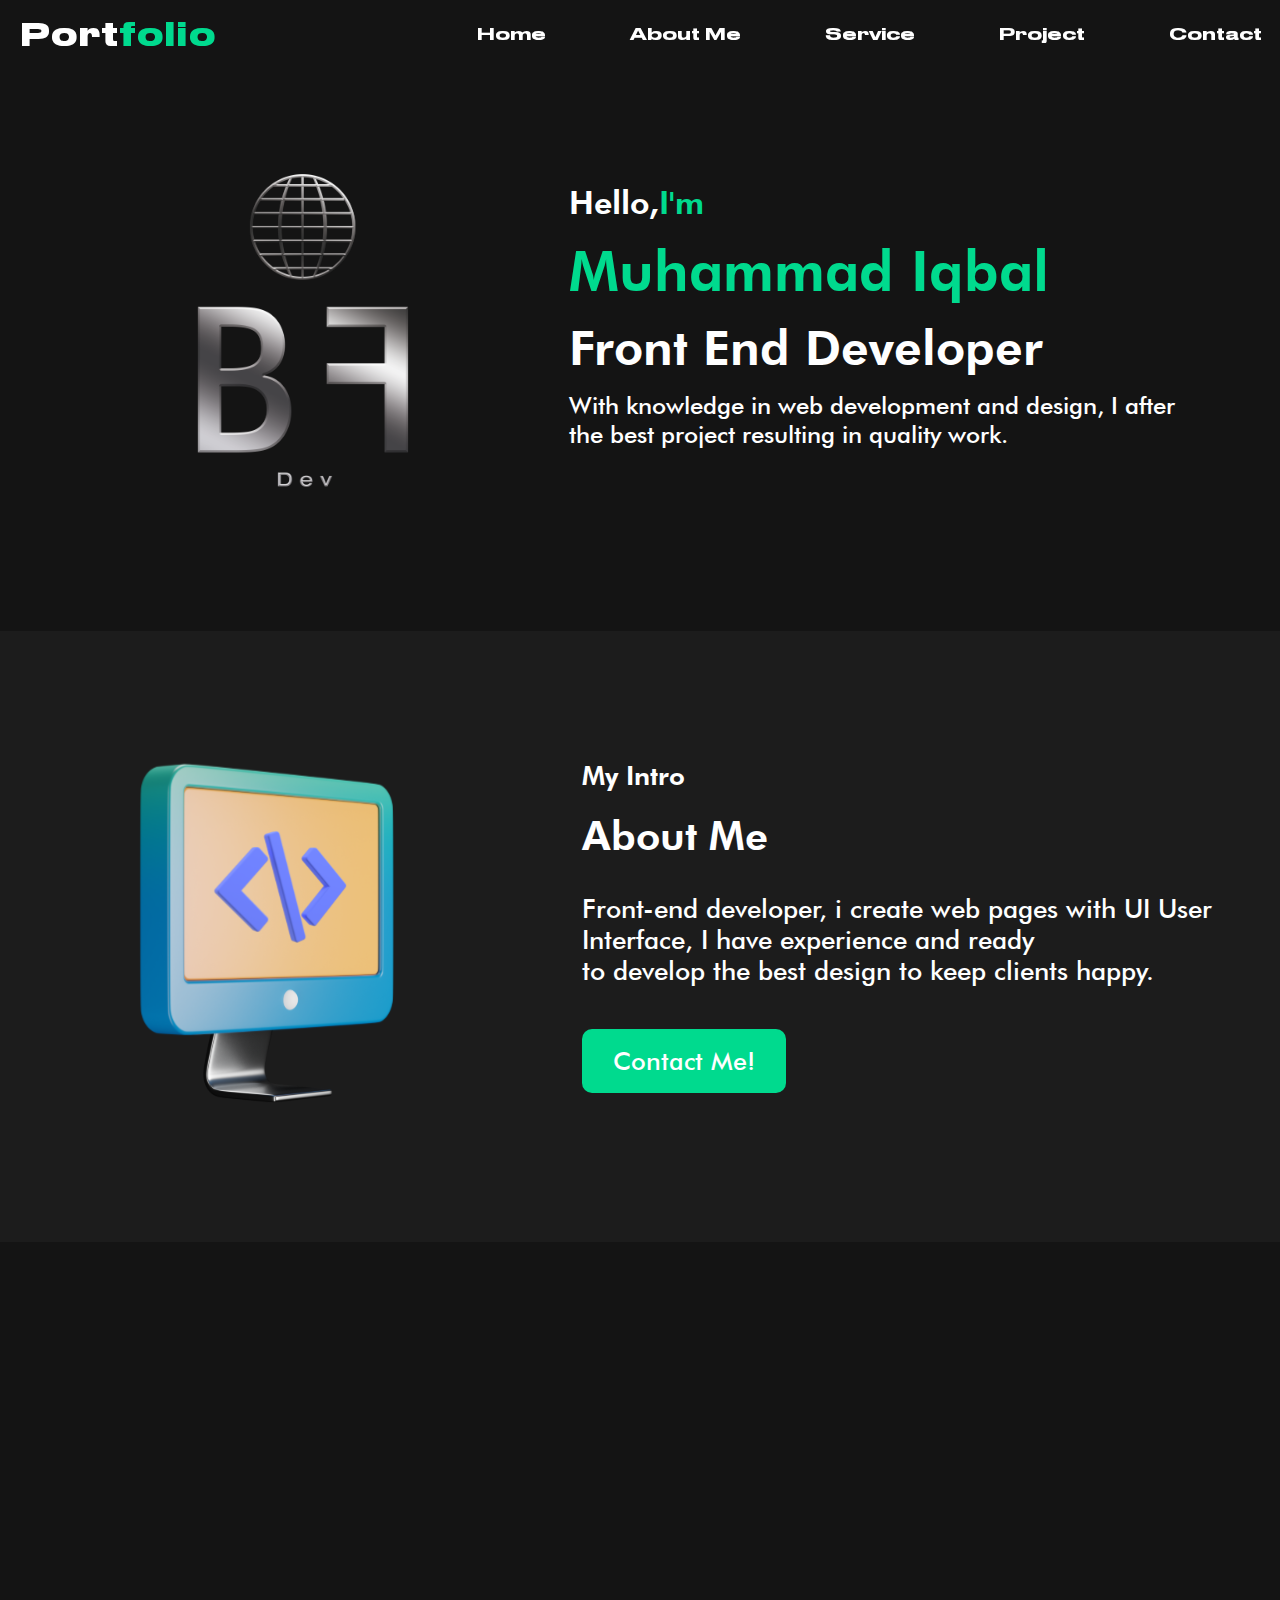
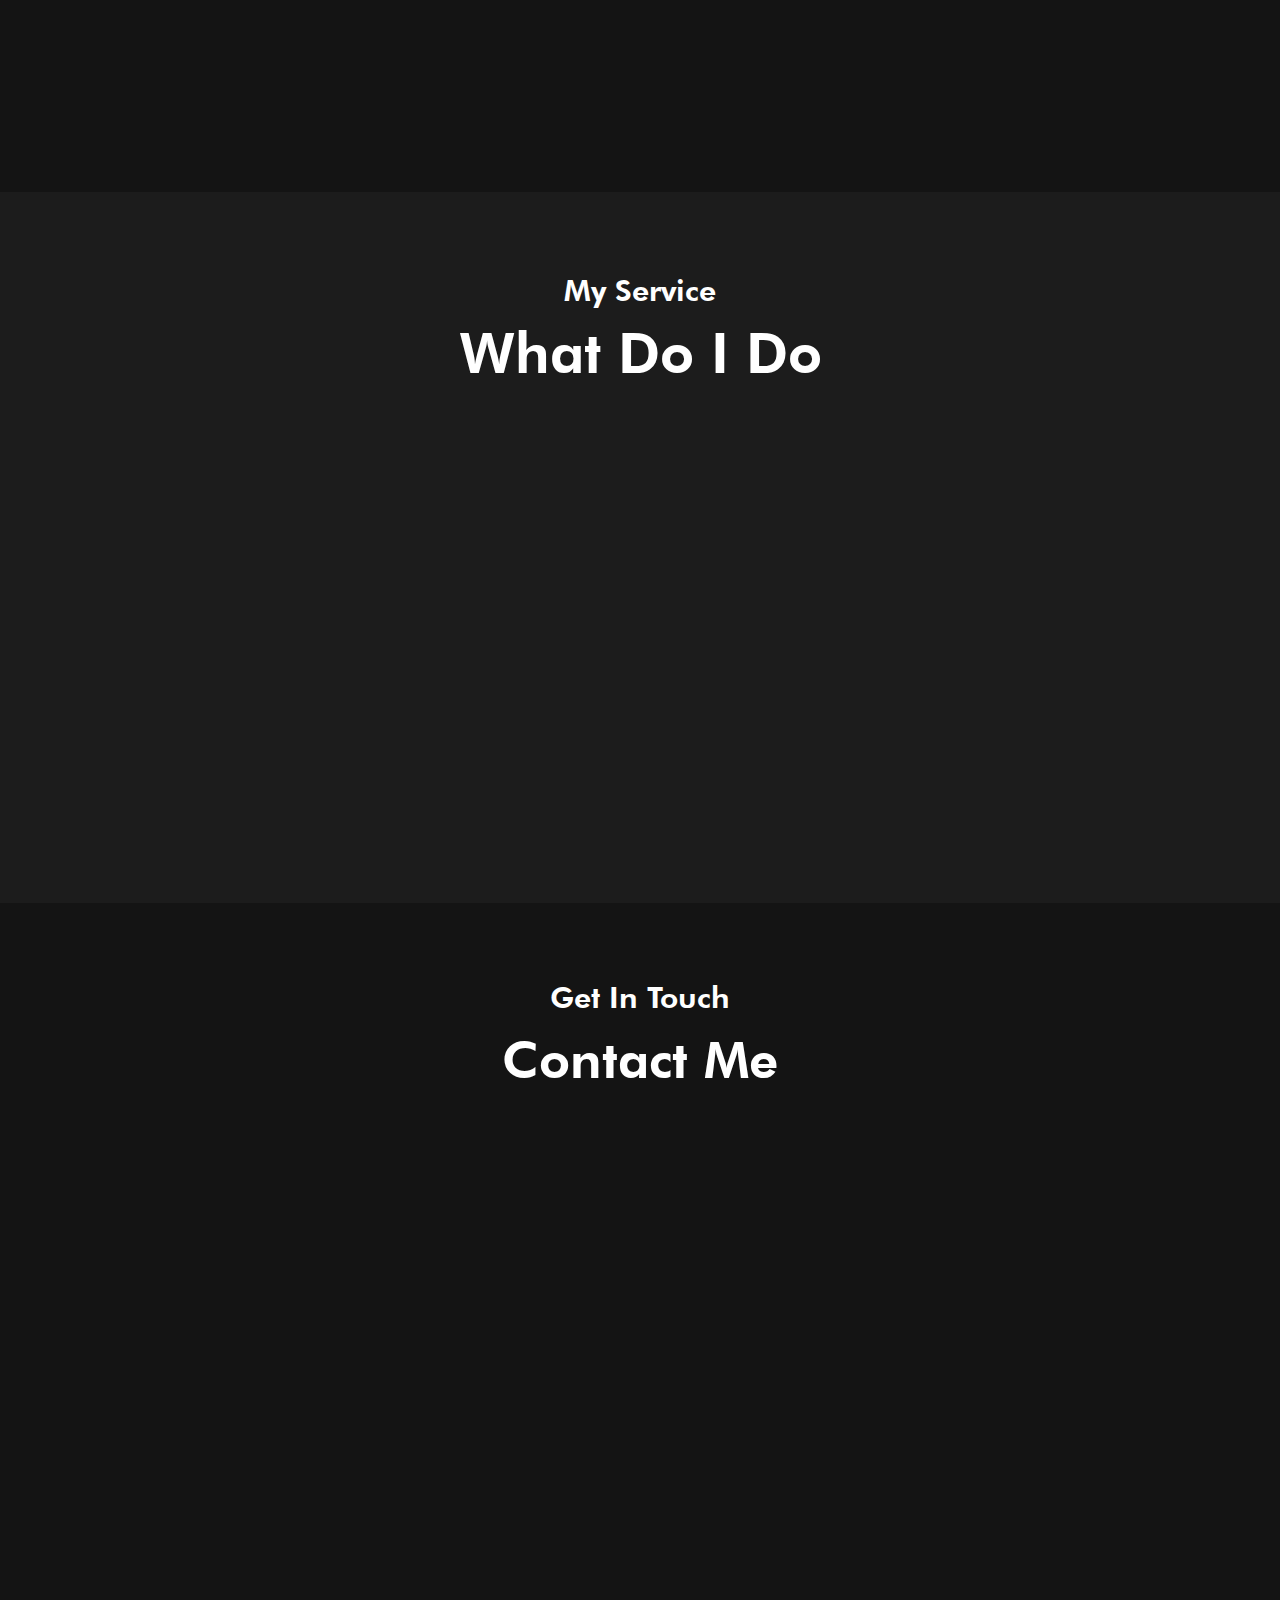
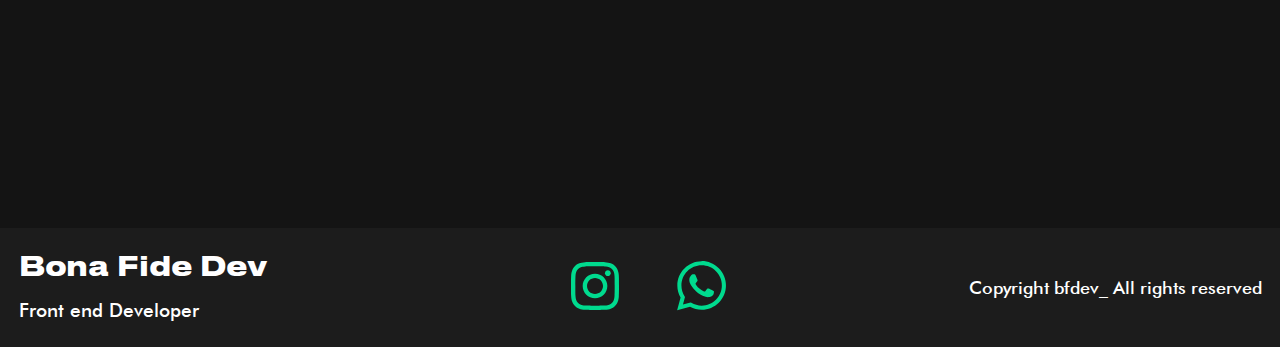
<file: index.html>
<!DOCTYPE html>
<html lang="en">
<head>
    <meta charset="UTF-8">
    <meta name="viewport" content="width=device-width, initial-scale=1.0">
    <title>Portfolio</title>
    <link rel="stylesheet" href="./Css/style.css">
</head>
<body>

    <!-- Start Header -->

    <section class="header">

        <header>

            <div class="backround-nav">
                

                <div class="wrapper tersembunyi">

                    <div class="navbar">

                        <div class="logo">Port<a style="pointer-events: none;">folio</a></div>

                        <ul>

                            <li>

                                <a href="#Home">Home</a>

                            </li>

                            <li>

                                <a href="#About">About Me</a>

                            </li>

                            <li>

                                <a href="#Service">Service</a>

                            </li>

                            
                            <li>
                                
                                <a href="./Project/GhifarDevProject.html">Project</a>

                            </li>

                            <li>

                                <a href="#Contact">Contact</a>

                            </li>

                        </ul>

                    </div>

                            <!-- Start of mobile Nav -->

                    <nav class="mobile-nav">
                        <div class="logo" style="display: none;">Portfolio</div>
                        <div class="menu-icon">
                            <img src="IMG/Hamburger-menu-white.svg" alt="">
                        </div>
                    </nav>

                    <div class="mobile-menu-container">
                        <div class="close-icon">
                            <img src="./IMG/close icon.svg" alt="">
                        </div>
                        <ul>

                            <li>
                                <a href="#Home">Home</a>
                            </li>

                            <li>
                                <a href="#About">About Me</a>
                            </li>

                            <li>
                                <a href="#Service">Service</a>
                            </li>

                            <li>
                                <a href="#Contact">Contact</a>
                            </li>
                            
                            <li>
                                <a href="./Project/GhifarDevProject.html">Project</a>
                            </li>

                    </ul>
                    </div>

                    <!-- End of mobile Nav -->

                </div>

            </div>

        </header>

    </section>

    <!-- End Header -->

    <!-- Hero Section Start -->

    <section class="hero">

        <div class="backround-hero" id="Home">

            <div class="wrapper">

                <div class="hero-left hidden">

                    <img src="IMG/Logo - Webdev@2x.png" alt="">

                </div>

                <div class="hero-right hidden">

                    <P class="upper">Hello,<a href="">I'm</a></P>

                    <h1>Muhammad Iqbal</h1>

                    <h2>Front End Developer</h2>

                    <p class="lower">With knowledge in web development and design, I after <br> the best project resulting in quality work.</p>
                    <a href="" class="btn1">Let's Talk</a>

                </div>

            </div>

        </div>

    </section>    
    <!-- Hero section End -->


    <!-- About Me Upper start -->

    <section class="about">

        <div class="backround-about-upper" id="About">

            <div class="wrapper">

                <div class="about-left-upper hidden">

                    <img src="./IMG/computer-dynamic-color.svg" alt="">

                </div>

                <div class="about-right-upper hidden">

                    <P class="upper">My Intro</P>

                    <h2>About Me</h2>

                    <p class="lower">Front-end developer, i create web pages with UI User <br> Interface, I have experience and ready <br> to develop the best design to keep clients happy.</p>

                    <a href="#Contact" class="btn2">Contact Me!</a>

                </div>

            </div>

        </div>

        <!-- About Me Upper End -->


        <!-- About Me Lower Start -->

        <div class="backround-about-lower">

            <div class="wrapper">

                <div class="about-left-lower hidden">

                    <p class="upper">Favourite <a href="">Skills</a></p>

                    <h2>My Skills</h2>

                    <p class="lower">See fully what skills i have and perform, to <br> develop the projects for you.</p>

                    <a href="" class="btn2">See Projects!</a>

                </div>


                <div class="about-right-lower hidden">

                    <h2 class="upper">01. <a>HTML&CSS</a></h2>

                    <h2>02. <a>JavaScript</a></h2>

                    <h2>03. <a>Bootstrap</a></h2>

                    <h2>04. <a>Tailwind CSS</a></h2>

                </div>

                <div class="about-right-lower-right hidden">

                    <h2>05. <a>Figma</a></h2>

                </div>

            </div>

        </div>
        
    </section>

    <!-- About me lower end -->


    <!-- Service section start -->

    <section class="service" id="Service">

        <div class="backround-service">

            <div class="wrapper">
                    
                <p class="upper">My Service</p>

                <p class="lower">What Do I Do</p>

                    <div class="card">

                        <div class="left hidden">

                            <img src="./IMG/card-icon-left.svg" alt="">

                            <h2>Web Developer</h2>

                            <p>Development of custom web</p>
                            <P>pages. Using current technologies</P>
                            <p>and liblaries of the labor field.</p>

                        </div>

                        <div class="center hidden">

                            <img src="./IMG/card-icon-center.svg" alt="">

                            <h2>UI Designer</h2>

                            <p>I offer design of web interfaces and</p>
                            <p>mobile applications, design mode</p>
                            <p>in figma.</p>

                        </div>

                        <div class="right hidden">

                            <img src="./IMG/card-icon-right.svg" alt="">

                            <h2>Graphic Design</h2>

                            <p>I make designs at the client's</p>
                            <p>request, banner design, posters,</p>
                            <p>digital designs among others.</p>

                        </div>

                    </div>


            </div>

        </div>

    </section>


    <!-- Projects section start -->

    <section class="project">

        <div class="backround-project">

            <div class="wrapper">
        
                <p>My   <a>Jobs</a> </p>
        
                <h1>Recent Projects</h1>
    
        
        
            </div>
        
        </div>

    </section>

    <!-- Projects section end -->


    <!-- Contact section start -->

    <section class="contact">

        <div class="backround-contact" id="Contact">

            <div class="wrapper">

                <h3>Get In Touch</h3>

                <h2>Contact Me</h2>

                <form action="https://formspree.io/f/xpzgqbrw" method="POST" id="contact-form">

                    <div class="input hidden">

                        <div class="left">

                            <input type="name" name="name" class="name" placeholder="Enter your name">

                        </div>
                        
                        <div class="right">

                            <input type="email" name="email" class="email" placeholder="Enter your email">

                        </div>

                    </div>

                    
                    <div class="message hidden">

                        <textarea name="message" cols="30" rows="10" class="message-down" placeholder="Enter your message"></textarea>

                        <button id="Submit" class="btn4" type="submit">Send Message</button>

                    </div>

                </form>

            </div>

        </div>

    </section>

        <!-- End Contact section -->


        <!-- Start Footer Section -->

        <footer>

            <div class="backround-footer">

                <div class="wrapper">

                    <div class="footer-left">

                        <h1>Bona Fide Dev</h1>

                        <p>Front end Developer</p>

                    </div>

                    <div class="footer-center">

                        <a href="https://www.instagram.com/bfdev_/"><img src="./IMG/Instagram_black.svg" alt="" class="instagram"></a>

                        <a href="https://wa.me/6285795635990"><img src="./IMG/whatsapp.svg" alt="" class="youtube"></a>

                    </div>

                    <div class="footer-right">

                        <p>Copyright bfdev_ All rights reserved</p>

                    </div>

                </div>

            </div>

        </div>

    </footer>

    <!-- End Footer Section -->
    
    <script src="./JavaScript/script.js"></script>

</body>

</html>
</file>
<file: Css/style.css>
/* Font face */

@font-face {
    font-family: 'Druk Text Wide';
    src: url('../Font/DrukTextWide-Bold.woff2') format('woff2'),
        url('../Font/DrukTextWide-Bold.woff') format('woff');
    font-weight: 500;
    font-style: normal;
    font-display: swap;
}

@font-face {
    font-family: 'Druk Wide';
    src: url('../Font/DrukWide-Medium.woff2') format('woff2'),
        url('../Font/DrukWide-Medium.woff') format('woff');
    font-weight: bold;
    font-style: normal;
    font-display: swap;
}

@font-face {
    font-family: 'Futura Hv';
    src: url('../Font/FuturaBT-Heavy.woff2') format('woff2'),
        url('../Font/FuturaBT-Heavy.woff') format('woff');
    font-weight: 900;
    font-style: normal;
    font-display: swap;
}

@font-face {
    font-family: 'Futura Md';
    src: url('../Font/FuturaBT-Medium.woff2') format('woff2'),
        url('../Font/FuturaBT-Medium.woff') format('woff');
    font-weight: 500;
    font-style: normal;
    font-display: swap;
}

/* ------------------------------------------------------------------- */


/* Backround Color */

:root {
    --backround-hero: #141414;
    --backround-about-upper: #1C1C1C;
    --backround-about-lower: #1C1C1C;
    --backround-service: #1C1C1C;
    --backround-project: #1C1C1C;
    --backround-contact: #141414;
    --backround-footer: #000000;
    --backround-button: #00da8e;
    --backround-footer: #141414;
}

/* ------------------------------------------------------------------- */

*,
*::after,
*::before {
    box-sizing: border-box;
}

body {
    margin: 0;
    padding: 0;
}

html {
    scroll-behavior: smooth;
}

/* Button */

.btn1, .btn2, .btn3, .btn4 {
    font-family: 'Futura Md';
    font-size: 25px;    
    text-decoration: none;
    color: white;
    background: var(--backround-button);
    border-radius: 10px;
    padding: 17px 31px;
    border: none;
}


/* Header-Nav start */


nav.mobile-nav,
.mobile-menu-container {
  display: none;

}


header .backround-nav {
    background: transparent;
    backdrop-filter: blur(10px);
    width: 100%;
    height: 74px;
    position: fixed;
    z-index: 1000;
}

header .wrapper {
    max-width: 1243px;
    margin: auto;
}

header .navbar {
    display: flex;
    justify-content: space-between;
    align-items: center;
    position: fixed;
    width: 1243px;
    top: 10px;
    z-index: 1000;
}

header .wrapper.tersembunyi {
    opacity: 0;
    transform: translateY(-5%);
    transition: all 500ms ease;
}

header .wrapper.show {
    opacity: 1;
    transform: translateY(0%);
}

header .logo {
    font-family: 'Druk Text Wide';
    font-size: 20px;
    color: white;
    font-size: clamp(1rem, 8vw , 2rem);
}

header .logo a {
    color: var(--backround-button);
}

header li{
    display: inline-block;
    margin-left: 80px;
    font-family: 'Druk Wide';
    font-size: clamp(0.5rem, 8vw , 1rem);
}

header a {
    color: white;
    text-decoration: none;
}

/* Header-Nav End */

/* Hero Section Start */

.backround-hero {
    background: var(--backround-hero);
    width: 100%;
    min-height: 631px;
}

.hero .wrapper {
    max-width: 1070px;
    margin: auto;
    display: flex;
    justify-content: space-between;
    align-items: center;
    font-family: 'Futura Hv';
}

.hero .hero-left.hidden img{
    width: 400px;
    height: 500px;
    margin-top: 80px;
    border-radius: 10px;
    object-fit: cover;
    opacity: 0;
    transform: translateX(-5%);
    transition: all 500ms;
}

.hero .hero-left.show img {
    opacity: 1;
    transform: translateX(0%);
}

.hero .hero-right.hidden {
    margin-top: 50px;
    opacity: 0;
    transform: translateX(5%);
    transition: all 500ms ease;
}

.hero .hero-right.show{
    opacity: 1;
    transform: translateX(0%);
}

.hero p.upper {
    font-size: clamp(1rem, 8vw , 2rem);
    color: white;
    margin-bottom: 15px;
}

.hero p.upper a {
    color: var(--backround-button);
    text-decoration: none;
    pointer-events: none;
}

.hero h1 {
    color: var(--backround-button);
    font-size: clamp(1rem, 8vw , 3.5rem);
    margin-top: 0px;
    margin-bottom: 15px;
    text-align: left;
}

.hero h2 {
    color: white;
    font-size: clamp(1rem, 8vw , 3rem);
    margin-top: 0px;
    margin-bottom: 15px;
}

.hero p.lower {
    color: white;
    font-family: 'Futura Md';
    margin-top: 0px;
    margin-bottom: 35px;
    text-align: left;
    font-size: clamp(1rem, 8vw , 1.5rem);;
}

.hero a.btn1 {
    margin-top: 0px;
    display: inline-block;
    margin-top: 15px;
    display: none;
}

/* Hero Section End */


/* About Section Upper Start */

section.about {
    color: white;
}

.about .backround-about-upper {
    background: var(--backround-about-upper);
    width: 100%;
    min-height: 611px;
}

.about .wrapper {
    max-width: 1143px;
    margin: auto;
    display: flex;
    justify-content: space-between;
    align-items: center;
    font-family: 'Futura Hv';
}

.about .about-left-upper.hidden img {
    width: 400px;
    height: 500px;
    border-radius: 10px;
    margin: 50px 0px 20px 0px;
    opacity: 0;
    transform: translateX(-5%);
    transition: all 500ms;
}

.about .about-left-upper.show img {
    opacity: 1;
    transform: translateX(0%);
}

.about .about-right-upper.hidden {
    opacity: 0;
    transform: translateX(5%);
    transition: all 500ms ease;
}

.about .about-right-upper.show {
    opacity: 1;
    transform: translateX(0%);
}

.about .about-right-upper.hidden p.upper {
    margin-right: 0px;
    margin-top: 0px;
    font-size: clamp(1rem, 8vw , 1.6rem);
    margin-bottom: 15px;
}

.about .about-right-upper.hidden h2 {
    font-size: clamp(1rem, 8vw , 2.5rem);;
    margin-top: 20px
}

.about .about-right-upper.hidden p.lower {
    font-family: 'Futura Md';
    font-size: clamp(1rem, 8vw , 1.6rem);
    margin-top: 0px;
    margin-bottom: 60px;
    text-align: left;
}

.about a {
    margin-top: 100px;
}

/* About Section Upper end */

/* About Lower Section start */

.about .backround-about-lower {
    background-color: var(--backround-hero);
    width: 100%;
    min-height: 550px;
}

.about .about-right-lower,.about-left-lower,.about-right-lower-right.hidden {
    color: white;
    margin-top: 120px;
}

.about .about-left-lower.hidden {
    max-width: 500px;
    opacity: 0;
    transform: translateY(10%);
    transition: all 500ms ease;
}

.about .about-left-lower.show {
    opacity: 1;
    transform: translateX(0%);
}

.about .about-left-lower p.upper {
    margin-top: 0px;
    margin-bottom: 25px;
    font-size: clamp(0.5rem, 8vw , 1.2rem);
}

.about .about-left-lower p a {
    color: var(--backround-button);
    text-decoration: none;
    pointer-events: none;
}

.about .about-left-lower .btn2 {
    display: none;
}

.about .about-left-lower h2 {
    font-size: clamp(1rem, 8vw , 2.5rem);;
    margin-top: 0px;
    margin-bottom: 25px;
}

.about .about-left-lower p.lower {
    font-family: 'Futura Md';
    font-size: clamp(1rem, 8vw , 1.6rem);
    margin-top: 0px;
    text-align: left;
}

.about .about-right-lower.hidden {
    font-size: clamp(1rem, 8vw , 1.6rem);
    max-width: 650px;
    opacity: 0;
    transform: translateY(10%);
    transition: all 500ms ease;
}

.about .about-right-lower.show {
    opacity: 1;
    transform: translateX(0%);
}

.about .about-right-lower h2.upper {
    margin-top: 0px;
}

.about .about-right-lower h2 {
    margin-top: 40px;
    margin-bottom: 0px;
    font-size: clamp(1rem, 8vw , 1.9rem);
    color: var(--backround-button);
}

.about .about-right-lower h2 a{
    color: white;
}

.about .about-right-lower-right.hidden{
    margin-top: -120px;
    opacity: 0;
    transform: translateY(10%);
    transition: all 500ms ease;
}

.about .about-right-lower-right.show {
    opacity: 1;
    transform: translateY(0%);
}

.about .about-right-lower-right h2{
    font-size: clamp(1rem, 8vw , 1.9rem);
    color: var(--backround-button);
}

.about .about-right-lower-right h2 a{
    color: white;
}

/* About Lower end */

/* Service Start */

section.service {
    color: white;
}

.service .backround-service {
    background: var(--backround-service);
    width: 100%;
    min-height: 711px;
    display:flex;
}


.service .wrapper {
    width: 1243px;
    margin: auto;
    margin-top: 50px;
    font-family: 'Futura Hv';
}

.service .upper,.lower {
    text-align: center;
    font-size: clamp(1rem, 8vw , 1.9rem);
    margin-top: 0px;
}

.service .lower {
    text-align: center;
    font-size: clamp(1rem, 8vw , 3.5rem);
}

.service .upper {
    margin-top: 30px;
    margin-bottom: 11px;
}

.service .lower {
    margin-bottom: 40px;
}

.service .card {
    display: flex;
    justify-content: space-between;
    align-items: center;
    color: white;
}

.service img {
    margin-top: 151px;
    width: 50px;
    height: 50px;
}

.service .card h2{
    font-size: clamp(1rem, 8vw , 1.9rem);;
    margin-bottom: 28px;
}

.service .card p {
    font-family: 'Futura Md';
    font-size: clamp(0.5rem, 8vw , 1rem);;
    margin-top: 0px;
    margin-bottom: 10px;
}

/* Service card animation */

.service .card .left.hidden {
    background: black;
    width: min(394px, 33%);
    height: 452px;
    text-align: center;
    border-radius: 10px;
    opacity: 0;
    transform: translateX(-5%);
    transition: all 500ms ease;
}

.service .card .left.show {
    opacity: 1;
    transform: translateX(0%);
}

.service .card .center.hidden {
    background: black;
    width: 394px;
    height: 452px;
    text-align: center;
    border-radius: 10px;
    opacity: 0;
    transform: translate(-5%);
    transition: all 500ms ease;
    transition-delay: 100ms;
}

.service .card .center.show {
    opacity: 1;
    transform: translateX(0);
}

.service .card .right.hidden {
    background: black;
    width: min(394px, 33%);
    height: 452px;
    text-align: center;
    border-radius: 10px;
    opacity: 0;
    transform: translate(-5%);
    transition: all 500ms ease;
    transition-delay: 200ms;
}

.service .card .right.show {
    opacity: 1;
    transform: translateX(0);
}

/* Service card animation */

/* Service end */


section.project {
    display: none;
}

.project .backround-project {
    background: var(--backround-service);
    width: 100%;
    height: 711px;
    display: flex;
}

/* My jobs End */

section.contact {
    color: white;
}

.contact{
    font-family: 'Futura Hv';
    color: black;
}

.contact .backround-contact {
    background: var(--backround-contact);
    width: 100%;
    height: 925px;
    display: flex;
}

.contact .wrapper {
    max-width: 922px;
    margin: auto;
    margin-top: 76px;
}

.contact .wrapper h3 {
    margin-top: 0px;
    margin-bottom: 14px;
    text-align: center;
    font-size: clamp(1rem, 8vw , 1.9rem);;
}

.contact .wrapper h2 {
    margin-top: 0px;
    margin-bottom: 39px;
    font-size: clamp(1rem, 8vw , 3.2rem);
    text-align: center;
}

.contact .input {
    display: flex;
    justify-content: space-between;
    align-items: center;
    font-family: 'Futura Md';
}

.contact input::placeholder {
    font-family: 'Futura Md';
    color: white;
}


.contact .message textarea::placeholder {
    font-family: 'Futura Md';
    color: white;
}

.contact .input.hidden {
    opacity: 0;
    transition: all 1s ease;
}

.contact .input.show {
    opacity: 1;
}


.contact .left .name {
    width: 440px;
    height: 52px;
    border-radius: 10px;
    background: #000000;
    outline: none;
    padding: 14px 22px;
    color: white;
    font-size: 20px;
}

.contact .right .email {
    padding: 14px 22px;
    width: 440px;
    height: 52px;
    border-radius: 10px;
    background: #000000;
    outline: none;
    color: white;
    font-size: 20px;
}


.contact .message.hidden {
    text-align: center;
    opacity: 0;
    transition: all 1s ease;
    transition-delay: 100ms;
}

.contact .message.show {
    opacity: 1;
}

.contact .message .message-down {
    padding: 14px 22px;
    width: 922px;
    margin-top: 35px;
    height: 411px;
    border-radius: 10px;
    background: #000000;
    outline: none;
    font-family: 'Futura Md';
    color: white;
    font-size: clamp(1rem, 8vw , 1.2rem);;
    resize: none;
}

.contact .btn4 {
    display: inline-block;
    margin-top: 30px;
}

/* Contact End */


/* Footer Start */

footer {
    color: white;
}

footer .backround-footer {
    background: var(--backround-service);
    display: flex;
}

footer .wrapper {
    width: 1243px;
    display: flex;
    justify-content: space-between;
    align-items: center;
    margin: auto;
}

footer .footer-left h1{
    font-family: 'Druk Text Wide';
    font-size: clamp(1rem, 8vw , 1.6rem);;
    margin-top: 25px;
    margin-bottom: 15px;
}

footer .footer-left p{
    font-family: 'Futura Md';
    font-size: clamp(1rem, 8vw , 1.2rem);;
    margin-top: 0px;
    margin-bottom: 25px;
}

footer .footer-center {
    margin-left: 70px;
    display: flex;
    justify-content: center;
    align-items: center;
    gap: 50px;
}

footer .footer-center .youtube{
    width: 65px;
    height: 65px;
}

footer .footer-right {
    font-family: 'Futura Md';
    font-size: clamp(0.5rem, 8vw , 1.1rem);
}

/* Footer End */


/* Media Query */

@media all and (max-width : 1100px){

    /* Button Start */

    .btn1,.btn2,.btn3,.btn4 {
        font-size: 15px;
    }

    /* Button End */

    /* Header/Navbar Start */

    header nav.mobile-nav {
        position: relative;
        display: block;
      }
    
      header .mobile-nav .menu-icon img {
        position: relative;
        float: right;
        margin: 28px 30px;
        z-index: 1000;
      }
    
      header nav::after {
        content: "";
        position: absolute;
        left: 400px;
        bottom: -10px;
        top: -20px;
        right: -100px;
        background-color: var(--backround-header);
        z-index: -100;
      }
    
      header .mobile-menu-container {
        display: flex;
        position: fixed;
        height: 100vh;
        width: 100%;
        left: 100%;
        background-color: var(--backround-footer);
        z-index: 2000;
        transition: 500ms ease;
      }
    
      header .mobile-menu-container.active {
        left: 55%;
      }
    
      header .mobile-menu-container .close-icon {
        position: fixed;
        top: 28px;
        right: 35px;
        opacity: 0;
        pointer-events: none;
        transition: 500ms ease;
      }
    
      header .mobile-menu-container.active .close-icon {
        opacity: 1;
        pointer-events: auto;
      }
    
      header .mobile-menu-container ul {
        list-style: none;
        padding: 0;
        margin-top: 50px;
      }
    
      header .mobile-menu-container ul li {
        margin: 35px 0px;
        padding: 0px 190px;
        display: block;;
        text-align: center;
      }
    
      header .mobile-menu-container ul li a {
        color: white;
      }
      

    header .navbar {
        padding: 0px 20px;
        margin: 0px;
    }

    header .navbar ul li {
        display: none;
    }

    /* Header/Navbar End */

    /* Hero Start */

    .hero .wrapper {
        padding: 0px 80px;
    }

    .hero-right.hidden p {
        font-size: 20px;
    }

    .hero-right.hidden h1 {
        font-size: 45px;
    }

    .hero-right.hidden h2 {
        font-size: 25px;
    }

    .hero-right.hidden .lower {
        font-size: 15px;
    }

    /* Hero end */

    /* About upper start */

    .about .about-right-upper.hidden .upper {
        font-size: 20px;
    }

    .about .about-right-upper.hidden h2 {
        font-size: 30px;
    }

    .about .about-right-upper.hidden p.lower {
        font-size: 18.5px;
    }

    /* About upper end */

    /* About lower start */

    .about .wrapper {
        padding: 0px 50px;
    }

    .about .about-left-lower.hidden p.upper {
        font-size: 15px;
    }

    .about .about-left-lower.hidden h2 {
        font-size: 30px;
    }

    .about .about-left-lower.hidden p.lower {
        font-size: 20px;
    }

    .about .about-right-lower.hidden {
        padding: 0px 50px;
    }

    .about .about-right-lower.hidden h2{
        font-size: 20px;
    }

    .about-right-lower-right.hidden {
        margin: 0;
    }

    .about .about-right-lower-right.hidden h2{
        font-size: 20px;
        margin-top: 60px;
    }

    /* About lower end */

    /* Service Start */

    .service .wrapper {
        padding: 0px 20px;
    }

    .service .card img {
        width: 40px;
        height: 40px;
    }

    .service .card .left.hidden {
        max-width: 320px;
        height: 452px;
    }

    .service .card .center.hidden {
        max-width: 320px;
        height: 452px;
    }

    .service .card .right.hidden {
        max-width: 320px;
        height: 452px;
    }

    /* Service End */

    /* Contact Start */

    .contact .wrapper {
        max-width: 820px;
        padding: 0px 50px;
    }

    .contact .left .name {
        width: 340px;
    }

    .contact .right .email {
        width: 340px;
    }

    .contact .message .message-down {
        width: 720px;
    }

    /* Contact End */

    /* Footer Start */

    footer .wrapper {
        padding: 0px 20px;
    }

    footer .footer-center {
        margin-left: 80px;
        gap: 30px;
    }

    footer .footer-center img.instagram{
        width: 30px;
        height: 30px;
    }

    footer .footer-center img.youtube{
        width: 45px;
        height: 45px;
    }
    /* Footer End */

}


@media all and (max-width : 820px){

    /* Button Start */

    .btn1,.btn2,.btn3,.btn4 {
        font-size: 15px;
    }

    /* Button End */

    /* Header/Navbar Start */


    header .mobile-menu-container ul li {
        padding: 0px 120px;
    }

    header .navbar li a {
        display: none;
    }

    header .navbar {
        padding: 0px 20px;
    }
    /* Header/Navbar End */

    /* Hero Start */

    .hero .wrapper {
        padding: 0px 20px;
    }

    .hero .hero-left.hidden img {
        width: 300px;
        height: 400px;
    }

    /* Hero end */

    /* About upper start */

    
    .about .about-left-upper.hidden img {
        width: 300px;
        height: 400px;
    }

    .about .about-right-upper.hidden .upper {
        font-size: 20px;
    }

    .about .about-right-upper.hidden {
        max-width: 380px;
    }

    .about .about-right-upper.hidden br {
        display: none;
    }

    .about .about-right-upper.hidden h2 {
        font-size: 30px;
    }

    .about .about-right-upper.hidden p.lower {
        font-size: 18.5px;
    }

    /* About upper end */

    /* About lower start */

    .about .about-right-lower.hidden h2 {
        margin-top: 20px;
    }

    .about .about-right-lower-right.hidden h2 {
        margin: 140px 0px 0px -5px;
    }

    .about .about-right-lower h2 {
        margin-top: 20px;
    }

    .about .wrapper {
        padding: 0px 15px;
    }

    .about .about-left-lower.hidden p.lower {
        font-size: 18px;
    }

    /* About lower end */

    /* Service Start */

    .service .wrapper {
        padding: 0px 10x;
    }

    .service .card{
        flex-direction: column;
        gap: 10px;
    }

    .service .card img {
        width: 40px;
        height: 40px;
    }

    .service .card .left.hidden {
        width: 350px;
        height: 452px;
    }

    .service .card .center.hidden {
        width: 350px;
        height: 452px;
    }

    .service .card .right.hidden {
        width: 350px;
        height: 452px;
    }

    /* Service End */

    /* Contact Start */

    .contact .wrapper {
        padding: 0px 20px;
    }

    .contact .left .name {
        width: 340px;
    }

    .contact .right .email {
        width: 340px;
    }

    .contact .message .message-down {
        width: 720px;
    }

    /* Contact End */

    /* Footer Start */

    footer .wrapper {
        padding: 0px 30px;
    }

    footer .footer-center {
        margin-left: 20px;
    }

    footer .footer-center img.instagram{
        width: 25px;
        height: 25px;
    }

    footer .footer-center img.youtube{
        width: 35px;
        height: 35px;
    }
    /* Footer End */
}

@media all and (max-width : 700px){

    
    /* Button Start */

    .btn1,.btn2,.btn3,.btn4 {
        font-size: 15px;
    }

    /* Button End */

    .hero .wrapper, .about .wrapper, .contact .wrapper {
        flex-direction: column;
    }

    /* Header/Navbar Start */

    header .mobile-nav .menu-icon img {
        margin: 20px;
    }

    header .mobile-menu-container .close-icon {
        top: 20px;
        right: 30px;
    }

    header .mobile-menu-container ul li {
        padding: 0px 60px;
        font-size: 10px;
    }

    header .navbar li a {
        display: none;
    }

    header .navbar {
        padding: 0px 20px;
    }

    header .backround-nav {
        height: 55px;
    }

    header .navbar .logo {
        font-size: 18px;
    }
    /* Header/Navbar End */

    /* Hero Start */

    .hero .wrapper {
        padding: 0px 20px;
        flex-direction: column-reverse;
    }

    .hero .hero-right.hidden{
        text-align: center;
    }

    .hero .hero-left.hidden img {
        width: 400px;
        height: 300px;
        margin-top: 0px;
    }

    .hero .hero-right.hidden .lower {
        text-align: center;
        font-size: 15px;
    }
    
    .hero .hero-right.hidden h1 {
        text-align: center;
        margin-bottom: 0;
    }

    /* Hero end */

    /* About upper start */

    .about .about-right-upper.hidden a {
        display: none;
    }

    .about .backround-about-upper .wrapper {
        max-width: 600px;
        flex-direction: column-reverse;
    }

    .about .backround-about-upper .wrapper {
        padding: 0px 10px;
    }

    .about .about-right-upper.hidden {
        margin: 30px 0px 0px 0px;
    }

    .about .about-left-upper.hidden img {
        margin-top: 30px;
    }

    .about .about-right-upper.hidden p.upper {
        font-size: 20px;
        margin: 0px 0px;
        text-align: center;
    }

    .about .about-right-upper.hidden h2 {
        font-size: 30px;
        margin-top: 0px;
        text-align: center;
    }

    .about .about-right-upper.hidden p.lower {
        font-size: 15px;
        text-align: center;
        margin-bottom: 0px;
    }

    /* About upper end */

    /* About lower start */

    .about .about-left-lower.hidden {
        max-width: 350px;
        margin: 60px 0px 0px 0px;
        text-align: center;
    }

    .about .about-right-lower.hidden {
        display: flex;
        flex-direction: column;
        margin: 0px;
    }

    .about .about-left-lower.hidden p.upper {
        margin-bottom: 0px;
    }

    .about-right-lower-right.hidden {
        margin: -55px;
        margin-right: 0px;
    }

    .about .about-left-lower.hidden p.lower {
        font-size: 18px;
        text-align: center;
    }

    /* About lower end */

    /* Service Start */

    .service .wrapper {
        max-width: 500px;
    }

    .service .card{
        flex-direction: column;
        gap: 10px;
    }

    .service .card img {
        width: 40px;
        height: 40px;
    }

    .service .card .left.hidden {
        width: 350px;
        height: 452px;
    }

    .service .card .center.hidden {
        width: 350px;
        height: 452px;
    }

    .service .card .right.hidden {
        width: 350px;
        height: 452px;
    }

    /* Service End */

    /* Contact Start */

    .contact .wrapper {
        max-width: 600px;
        padding: 0px 10px;
    }

    .contact .input {
        flex-direction: column;
    }

    .contact .left .name {
        width: 380px;
    }

    .contact .right .email {
        width: 380px;
        margin-top: 20px;
    }

    .contact .message .message-down {
        width: 380px;
    }

    /* Contact End */

    /* Footer Start */

    footer .wrapper {
        width: 600px;
        padding: 0px 10px;
    }

    footer .footer-left h1 {
        font-size: 15px;
    }

    footer .footer-left p {
        font-size: 12px;
    }

    foote

    footer .footer-center img.instagram{
        width: 20px;
        height: 20px;
    }

    footer .footer-center img.youtube{
        width: 30px;
        height: 30px;
    }

    footer .footer-right p{
        font-size: 10px;
    }
    /* Footer End */

}

@media all and (max-width : 550px) and (min-width : 401px){
    
    .hero .hero-right.hidden br{
        display: none;
    }
}

@media all and (max-width : 400px){

    
    /* Button Start */

    .btn1,.btn2,.btn3,.btn4 {
        font-size: 15px;
    }

    /* Button End */

    .hero .wrapper, .about .wrapper, .contact .wrapper {
        flex-direction: column;
    }

    /* Header/Navbar Start */

    header .mobile-menu-container ul li {
        padding: 0px 50px;
        font-size: 10px;
    }

    header .navbar li a {
        display: none;
    }

    header .navbar {
        max-width: 600px;
        padding: 0px 20px;
    }
    /* Header/Navbar End */

    /* Hero Start */

    .hero .wrapper {
        max-width: 350px;
        flex-direction: column-reverse;
    }

    .hero .hero-left.hidden img {
        width: 300px;
    }

    .hero .hero-right.hidden br {
        display: none;
    }

    .hero .hero-right.hidden .upper {
        font-size: 20px;
    }
    
    .hero .hero-right.hidden h1 {
        font-size: 30px;
    }

    .hero .hero-right.hidden h2 {
        font-size: 20px;
    }

    .hero .hero-right.hidden p.lower {
        font-size: 14px;
    }
    

    /* Hero end */

    /* About upper start */

    .about .backround-about-upper .wrapper {
        padding: 30px 10px;
        text-align: center;
        flex-direction: column-reverse;
    }

    .about .about-left-upper.hidden img {
        margin-top: 0px;
    }


    .about .about-right-upper.hidden br {
        display: none;
    }

    .about .about-right-upper.hidden p.upper {
        font-size: 20px;
    }

    .about .about-right-upper.hidden h2 {
        font-size: 30px;
        margin-top: 0px;
    }

    .about .about-right-upper.hidden p.lower {
        font-size: 14px;
        margin-bottom: 30px;
    }

    .about .about-right-upper
    
    .hidden a.btn2 {
        display: none;        
    }

    /* About upper end */

    /* About lower start */

    .about .backround-about-lower .wrapper br {
        display: none;
    }

    .about .about-left-lower.hidden {
        max-width: 350px;
        margin: 50px 0px 0px;
    }

    .about .about-right-lower.hidden {
        display: flex;
        flex-direction: column;
    }

    .about-right-lower-right.hidden {
        margin: -55px;
        margin-right: 0px;
    }

    .about .about-left-lower.hidden p.lower {
        font-size: 18px;
        text-align: center;
    }

    /* About lower end */

    /* Service Start */

    .service .wrapper {
        max-width: 400px;
    }

    .service .card{
        flex-direction: column;
        gap: 10px;
    }

    .service .card img {
        width: 40px;
        height: 40px;
    }

    .service .card .left.hidden {
        width: 350px;
        height: 452px;
    }

    .service .card .center.hidden {
        width: 350px;
        height: 452px;
    }

    .service .card .right.hidden {
        width: 350px;
        height: 452px;
    }

    /* Service End */

    /* Contact Start */

    .contact .wrapper {
        max-width: 600px;
    }

    .contact .input {
        flex-direction: column;
    }

    .contact .left .name {
        width: 300px;
    }

    .contact .right .email {
        width: 300px;
        margin-top: 20px;
    }

    .contact .message .message-down {
        width: 300px;
    }

    /* Contact End */

    /* Footer Start */

    footer .wrapper {
        width: 600px;
        padding: 0px 10px;
    }

    footer .footer-left h1 {
        font-size: 15px;
    }

    footer .footer-left p {
        font-size: 10px;
    }

    footer .footer-center img.instagram{
        width: 15px;
        height: 15px;
    }

    footer .footer-center img.youtube{
        width: 22px;
        height: 22px;
        margin-right: 10px;
    }

    footer .footer-right p{
        font-size: 8px;
    }
    /* Footer End */

}

@media all and (max-width : 300px) {

    header .mobile-menu-container ul li {
        padding: 0px 40px;
        font-size: 10px;
    }
    .hero .hero-left.hidden img {
        max-width: 250px;
    }

    .about .about-left-upper.hidden img {
        max-width: 250px;
    }

    .about .about-right-lower.hidden {
        padding: 0px 20px;
    }

    .service .wrapper {
        max-width: 250px;
    }

    .service .card .left.hidden {
        max-width: 250px;
        height: 390px;
    }
    .service .card .center.hidden {
        max-width: 250px;
        height: 390px;
    }
    .service .card .right.hidden {
        max-width: 250px;
        height: 390px;
    }

    .contact .wrapper {
        max-width: 280px;
    }

    .contact .left .name {
        max-width: 250px;
    }

    .contact .right .email {
        max-width: 250px;
    }

    .contact .message .message-down {
        max-width: 250px;
    }

    footer .footer-left h1 {
        font-size: 12px;
    }

    footer .footer-left p {
        font-size: 7px;
    }

    footer .footer-right p {
        font-size: 4px;
    }
}
</file>
